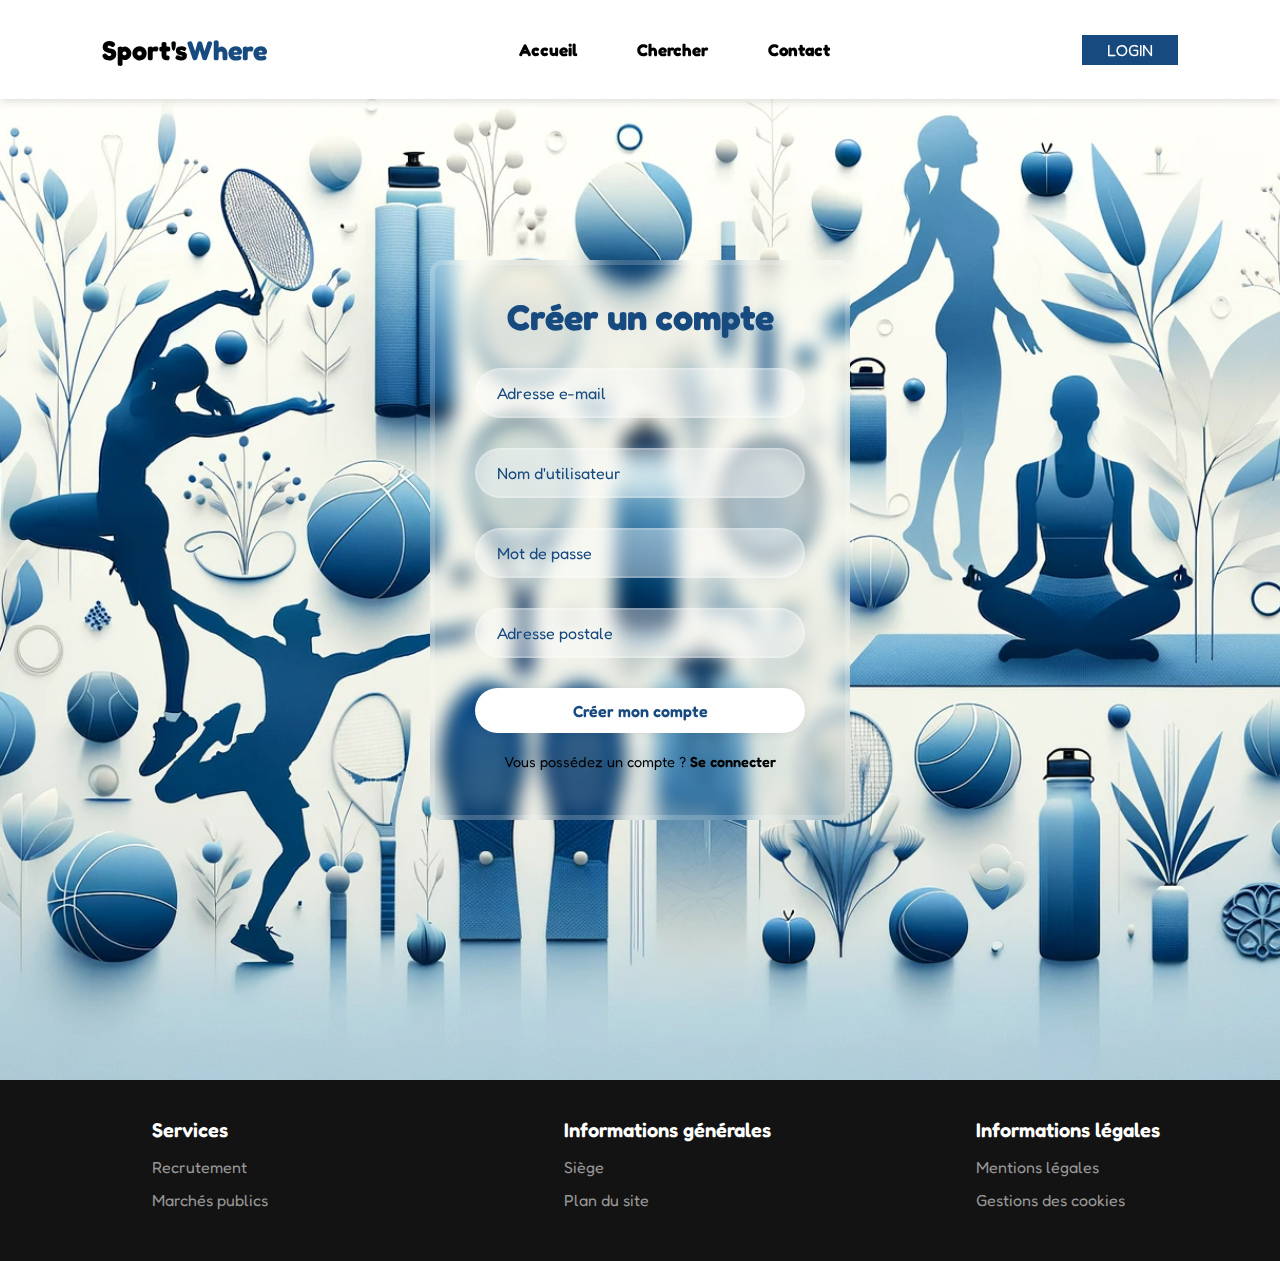
<file: creation.html>
<!DOCTYPE html>
<html lang="fr">
<head>
    <meta charset="UTF-8">
    <meta name="viewport" content="width=device-width, initial-scale=1.0">
    <title>Sport's Where</title>
    <link rel="stylesheet" href="CSS/creation.css">
</head>
<body>
    
    <header>
        <div class="menu_toggle">
            <span></span>
        </div>

        <div class="logo">
            <a href="acc.html"><p><span>Sport's</span>Where</p></a>
        </div>
        <ul class="menu">
            <li><a href="acc.html">Accueil</a></li>
            <li><a href="index.html">Chercher</a></li>
            <li><a href="con.html">Contact</a></li>
        </ul>
        <a href="connexion.html" class="login_btn">LOGIN</a>
    </header>

     
    <section class="home">
      <div class="formulaire">
        <form method="GET" action="01_target.php">
          <h1>Créer un compte</h1>
          <div class="input-box">
            <input type="text" placeholder="Adresse e-mail" required>
          </div>
          <div class="input-box">
            <input type="text" placeholder="Nom d'utilisateur" required>
          </div>
          <div class="input-box">
            <input type="text" placeholder="Mot de passe" required>
          </div>
          <div class="input-box">
            <input type="text" placeholder="Adresse postale " required>
          </div>
          <button type="submit" class="btn">Créer mon compte</button>
          <div class="aveccompte">
            <p>Vous possédez un compte ? <a href="connexion.html">Se connecter</a></p>
          </div>
        </form>
      </div>    
    </section>



    <section class="footer">
        <div class="footer-box">
            <h3>Services</h3>
            <a href="#">Recrutement</a>
            <a href="#">Marchés publics</a>
        </div>

        <div class="footer-box">
            <h3>Informations générales</h3>
            <a href="#">Siège</a>
            <a href="#">Plan du site</a>
        </div>

        <div class="footer-box">
            <h3>Informations légales</h3>
            <a href="#">Mentions légales</a>
            <a href="#">Gestions des cookies</a>
        </div>

    </section>

    <script>

        var menu_toggle = document.querySelector('.menu_toggle');
        var menu = document.querySelector('.menu');
        var menu_toggle_span = document.querySelector('.menu_toggle span');

        menu_toggle.onclick = function(){
            menu_toggle.classList.toggle('active');
            menu_toggle_span.classList.toggle('active');
            menu.classList.toggle('responsive') ;
        }

    </script>
</body>
</html>
</file>
<file: CSS/creation.css>
@import url('https://fonts.googleapis.com/css2?family=Ubuntu&display=swap');
@import url('https://fonts.googleapis.com/css2?family=Fredoka+One&family=Ubuntu&display=swap');

*{
    outline: none;
    margin: 0;
    padding: 0;
    font-family: 'Fredoka One', cursive;
    box-sizing: border-box;
    transition: all.2s linear;
    text-decoration: none;
    border: none;
}
html {
    overflow-x: hidden;
    scroll-padding-top: 7em;
    scroll-behavior: smooth;
}


header {
    position: fixed;
    top: 0;
    left: 0;
    right: 0;
    background-color: #fff;
    display: flex;
    align-items: center;
    justify-content: space-between;
    padding: 10px 8%;
    height: 11%;
    box-shadow: 0 0 10px 0 rgba(0,0,0,0.2);
}

header {
    z-index: 4;
}

header .logo {
    font-size: 27px;
    font-weight: bold;
    
}

header .logo p{
    color: #174b7f;
}

header .logo span {
    color: #000;
}
.menu {
    display: flex;
}
.menu li {
    list-style: none;
    margin: 0 30px;
}
.menu li a {
    font-size: 17px;
    color: #000;
    font-weight: bold;
    transition: 0.2s;
}
/*
.menu li a:hover {
    color: green;
}
*/
header .login_btn {
    background-color: #174b7f;
    cursor: pointer;
    color: #fff;
    padding: 5px 25px;
}

.home {
    position: relative;
    height: 120vh;
    width: 100%;
    background-image: url(../Images/back6.png);
    background-position: center;
    background-repeat: no-repeat;
    background-size: cover;
    display: flex;
    align-items: center;
    justify-content: center;
    /*margin-top: 5%;*/
}

@keyframes slide-in {
    to{
        filter: blur(0);
        transform: translateX(0%);
        opacity: 1;
    }
}
.formulaire{
    width: 26.25em;
    background: transparent;
    border: 5px solid rgba(255, 255, 255, .2);
    backdrop-filter: blur(9px);
    color: #fff;
    border-radius: 12px;
    padding: 30px 40px;
  }
  .formulaire h1{
    font-size: 36px;
    text-align: center;
    color: #174b7f;
  }
  .formulaire .input-box{
    position: relative;
    width: 100%;
    height: 50px;
    margin: 30px 0;
  }
  .input-box input{
    width: 100%;
    height: 100%;
    background-color: rgba(255, 255, 255, 0.4);
    border: none;
    outline: none;
    border: 2px solid rgba(255, 255, 255, .2);
    border-radius: 40px;
    font-size: 16px;
    color: #174b7f;
    padding: 20px 45px 20px 20px;
  }
  .input-box input::placeholder{
    color: #174b7f;
  }

  .formulaire .btn{
    width: 100%;
    height: 45px;
    background: #fff;
    border: none;
    outline: none;
    border-radius: 40px;
    box-shadow: 0 0 10px rgba(0, 0, 0, .1);
    cursor: pointer;
    font-size: 16px;
    color: #174b7f;
    font-weight: 600;
  }

  .formulaire .btn:hover{
    background-color:#174b7f ;
    color:white;
    border: 3px solid rgb(10, 10, 10);
  }
  .formulaire .aveccompte{
    font-size: 14.5px;
    text-align: center;
    margin: 20px 0 15px;
  
  }
  .aveccompte p a{
    color: black;
    text-decoration: none;
    font-weight: 600;
  }
  .aveccompte p a:hover{
    text-decoration: underline;
  }

  .aveccompte p{
    color:black;
  }


footer {
    top: 20%;
    text-align: center;
    padding: 10px 0;
    color: #fff;
    font-size: 14px;
}
.menu_toggle {
    display: none;
}


.footer {
    padding: 3%;
    background-color: rgb(20, 19, 19);
    display: grid;
    grid-template-columns: repeat(auto-fit, minmax(250px, auto));
    gap: 2rem;
}

.footer-box{
    margin-left: 30%;
    display: flex;
    flex-direction: column;
}

.footer-box h3{
    font-size: 20px;
    font-weight: 600;
    margin-bottom: 15px;
    color:white;
}

.footer-box a{
    color: #979797;
    margin-bottom: 0.8rem;
    transition: all .50s ease;
}

.footer-box a:hover{
    transform: translateX(-4px);
    color: var(--text-color);
}

.social a{
    display: inline-flex;
    align-items: center;
    justify-content: center;
    height: 45px;
    width: 45px;
    background: #202020;
    color: var(--text-color);
    font-size: 20px;
    border-radius: 50%;
    margin-right: 8px;
    transition: transform 0.6s;
}

.social a:hover {
    background: var(--main-color);
    color: var(--bg-color);
    transform: translateX(-4px);
}


@media (max-width:620px) {
    .home-texte h1{
        font-size: 25px;
        line-height: 1.2;
    }

    .home-texte{
        padding:1%;
        margin-bottom: auto;
    }

    .home-texte a{
        font-size: 20px;
    }

}

@media (max-width:1500px) {
    .home-texte{
        margin-bottom: auto;
    }
}

@media (max-width:682px) {
    header {
        padding: 0 10px;
    }
    header .menu {
        display: none;
    }
    #home {
        padding:  0 10px;
        justify-content: center;
        flex-direction: column;
    }

    header .menu.responsive {
        margin-top: 3%;
        position: absolute;
        top: 50px;
        left: 0;
        display: flex;
        width: 100%;
        height: 50px;
        align-items: center;
        justify-content: center;
        flex-wrap: wrap;
        z-index: 2;
        background-color: #ffffff;
        border-top: 1px solid #ccc;
        border-bottom: 1px solid #ccc;
    }

    .menu_toggle {
        height: 50px;
        width: 50px;
        position: relative;
        display: flex;
        align-items: center;
        justify-content: center;
        cursor: pointer;
    }
    .menu_toggle span {
       width: 35px;
       background-color: #174b7f;
       height: 5px;
       border-radius: 6px;
       transition: 0.5s;
    }
    .menu_toggle span.active {
        width: 0px;
    }
    .menu_toggle::before {
        position: absolute;
        content: "";
        width: 20px;
        height: 5px;
        background-color: #174b7f;
        transform:translateY(10px);
        border-radius: 6px;
        transition: 0.5s;
    }
    .menu_toggle.active::before {
        width: 28px;
        transform: rotate(45deg);
    }
    .menu_toggle::after {
        position: absolute;
        content: "";
        width: 20px;
        height: 5px;
        background-color: #174b7f;
        transform:translateY(-10px);
        border-radius: 6px;
        transition: 0.5s;
    }
    .menu_toggle.active::after {
        width: 28px;
        transform: rotate(-45deg);
    }

}
</file>
